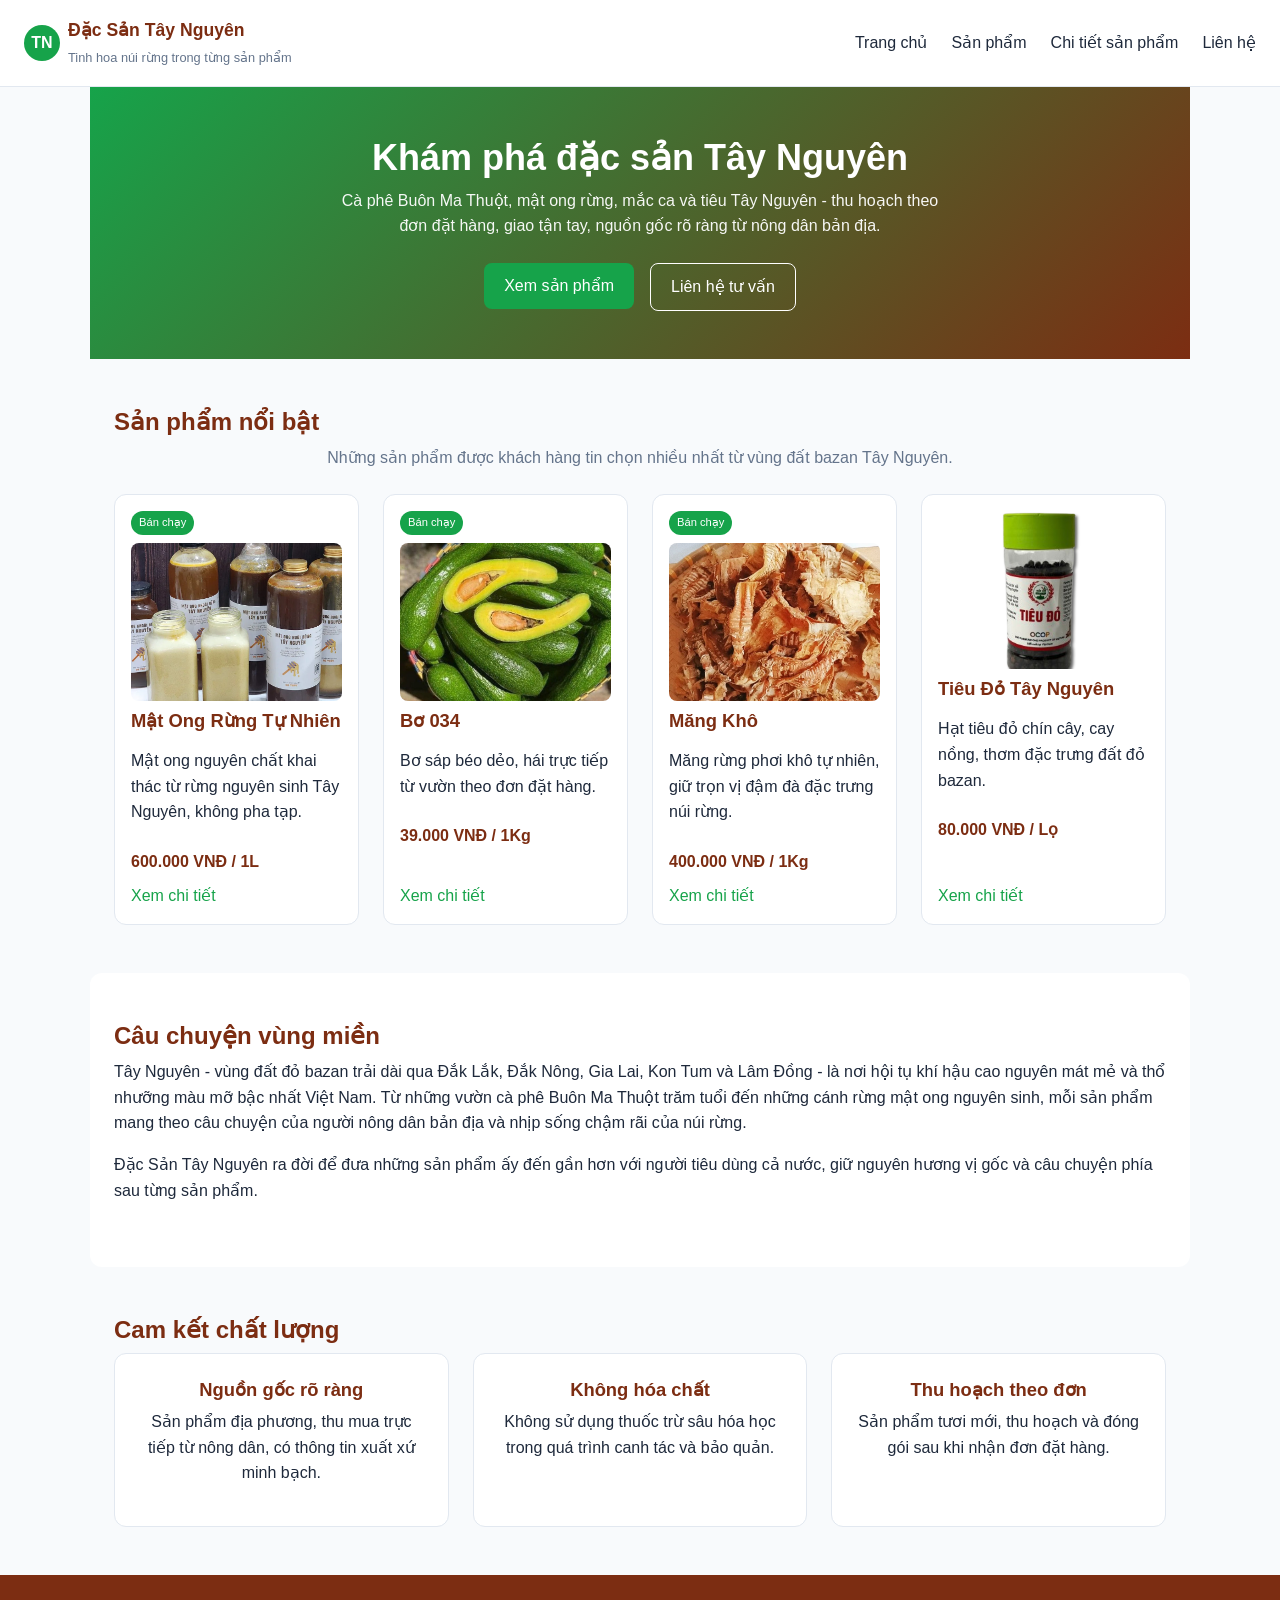
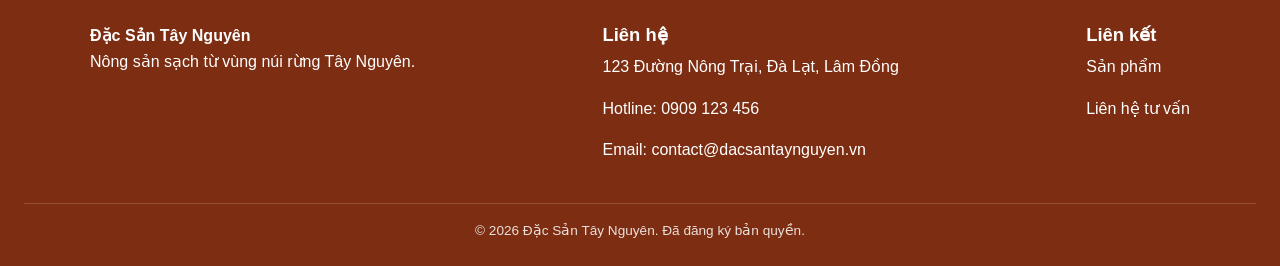
<file: index.html>
<!DOCTYPE html>
<html lang="vi">

<head>
    <meta charset="UTF-8">
    <meta name="viewport" content="width=device-width, initial-scale=1.0">
    <title>Đặc Sản Tây Nguyên - Nông Sản Sạch Từ Núi Rừng</title>
    <meta name="description"
        content="Đặc Sản Tây Nguyên phân phối cà phê, mật ong rừng, mắc ca, tiêu và các nông sản đặc trưng vùng Tây Nguyên, thu hoạch theo đơn, nguồn gốc rõ ràng.">
    <link rel="stylesheet" href="css/style.css">
</head>

<body>

    <header class="site-header">
        <div class="brand">
            <span class="logo-mark">TN</span>
            <span class="brand-text">
                <span class="name">Đặc Sản Tây Nguyên</span>
                <span class="tagline">Tinh hoa núi rừng trong từng sản phẩm</span>
            </span>
        </div>
        <nav class="main-nav" aria-label="Điều hướng chính">
            <ul>
                <li><a href="index.html">Trang chủ</a></li>
                <li><a href="products.html">Sản phẩm</a></li>
                <li><a href="product-detail.html">Chi tiết sản phẩm</a></li>
                <li><a href="contact.html">Liên hệ</a></li>
            </ul>
        </nav>
    </header>

    <main>
        <section class="hero" aria-label="Giới thiệu">
            <h1>Khám phá đặc sản Tây Nguyên</h1>
            <p>Cà phê Buôn Ma Thuột, mật ong rừng, mắc ca và tiêu Tây Nguyên - thu hoạch theo đơn đặt hàng, giao tận
                tay, nguồn gốc rõ ràng từ nông dân bản địa.</p>
            <div class="btn-group">
                <a href="products.html"><button>Xem sản phẩm</button></a>
                <a href="contact.html"><button class="secondary">Liên hệ tư vấn</button></a>
            </div>
        </section>

        <section aria-labelledby="featured-heading">
            <h2 id="featured-heading">Sản phẩm nổi bật</h2>
            <p class="section-intro">Những sản phẩm được khách hàng tin chọn nhiều nhất từ vùng đất bazan Tây Nguyên.
            </p>

            <div class="product-grid">
                <article class="product-card">
                    <span class="hot-tag">Bán chạy</span>
                    <img src="assets/images/mat-ong-rung.png" alt="Mật ong rừng tự nhiên Tây Nguyên đóng chai 1 lít">
                    <h3>Mật Ong Rừng Tự Nhiên</h3>
                    <p>Mật ong nguyên chất khai thác từ rừng nguyên sinh Tây Nguyên, không pha tạp.</p>
                    <span class="price">600.000 VNĐ / 1L</span>
                    <div class="card-footer">
                        <a href="product-detail.html">Xem chi tiết</a>
                    </div>
                </article>

                <article class="product-card">
                    <span class="hot-tag">Bán chạy</span>
                    <img src="assets/images/bo.png" alt="Bơ 034 tươi thu hoạch từ vườn nông dân Việt Nam">
                    <h3>Bơ 034</h3>
                    <p>Bơ sáp béo dẻo, hái trực tiếp từ vườn theo đơn đặt hàng.</p>
                    <span class="price">39.000 VNĐ / 1Kg</span>
                    <div class="card-footer">
                        <a href="product-detail.html">Xem chi tiết</a>
                    </div>
                </article>

                <article class="product-card">
                    <span class="hot-tag">Bán chạy</span>
                    <img src="assets/images/mang-kho.png" alt="Măng khô Tây Nguyên đóng gói 1kg">
                    <h3>Măng Khô</h3>
                    <p>Măng rừng phơi khô tự nhiên, giữ trọn vị đậm đà đặc trưng núi rừng.</p>
                    <span class="price">400.000 VNĐ / 1Kg</span>
                    <div class="card-footer">
                        <a href="product-detail.html">Xem chi tiết</a>
                    </div>
                </article>

                <article class="product-card">
                    <img src="assets/images/tieu-do.png" alt="Tiêu đỏ Tây Nguyên đóng lọ 500g">
                    <h3>Tiêu Đỏ Tây Nguyên</h3>
                    <p>Hạt tiêu đỏ chín cây, cay nồng, thơm đặc trưng đất đỏ bazan.</p>
                    <span class="price">80.000 VNĐ / Lọ</span>
                    <div class="card-footer">
                        <a href="product-detail.html">Xem chi tiết</a>
                    </div>
                </article>
            </div>
        </section>

        <section class="story" aria-labelledby="story-heading">
            <h2 id="story-heading">Câu chuyện vùng miền</h2>
            <p>Tây Nguyên - vùng đất đỏ bazan trải dài qua Đắk Lắk, Đắk Nông, Gia Lai, Kon Tum và Lâm Đồng - là nơi hội
                tụ khí hậu cao nguyên mát mẻ và thổ nhưỡng màu mỡ bậc nhất Việt Nam. Từ những vườn cà phê Buôn Ma Thuột
                trăm tuổi đến những cánh rừng mật ong nguyên sinh, mỗi sản phẩm mang theo câu chuyện của người nông dân
                bản địa và nhịp sống chậm rãi của núi rừng.</p>
            <p>Đặc Sản Tây Nguyên ra đời để đưa những sản phẩm ấy đến gần hơn với người tiêu dùng cả nước, giữ nguyên
                hương vị gốc và câu chuyện phía sau từng sản phẩm.</p>
        </section>

        <section aria-labelledby="commitment-heading">
            <h2 id="commitment-heading">Cam kết chất lượng</h2>
            <div class="commitments">
                <div class="commitment-card">
                    <h3>Nguồn gốc rõ ràng</h3>
                    <p>Sản phẩm địa phương, thu mua trực tiếp từ nông dân, có thông tin xuất xứ minh bạch.</p>
                </div>
                <div class="commitment-card">
                    <h3>Không hóa chất</h3>
                    <p>Không sử dụng thuốc trừ sâu hóa học trong quá trình canh tác và bảo quản.</p>
                </div>
                <div class="commitment-card">
                    <h3>Thu hoạch theo đơn</h3>
                    <p>Sản phẩm tươi mới, thu hoạch và đóng gói sau khi nhận đơn đặt hàng.</p>
                </div>
            </div>
        </section>
    </main>

    <footer class="site-footer">
        <div class="footer-grid">
            <div>
                <span class="name" style="color:#fff; font-weight:700;">Đặc Sản Tây Nguyên</span>
                <p>Nông sản sạch từ vùng núi rừng Tây Nguyên.</p>
            </div>
            <div>
                <h3 style="color:#fff;">Liên hệ</h3>
                <p>123 Đường Nông Trại, Đà Lạt, Lâm Đồng</p>
                <p>Hotline: 0909 123 456</p>
                <p>Email: contact@dacsantaynguyen.vn</p>
            </div>
            <div>
                <h3 style="color:#fff;">Liên kết</h3>
                <p><a href="products.html">Sản phẩm</a></p>
                <p><a href="contact.html">Liên hệ tư vấn</a></p>
            </div>
        </div>
        <div class="footer-bottom">© 2026 Đặc Sản Tây Nguyên. Đã đăng ký bản quyền.</div>
    </footer>

</body>

</html>
</file>
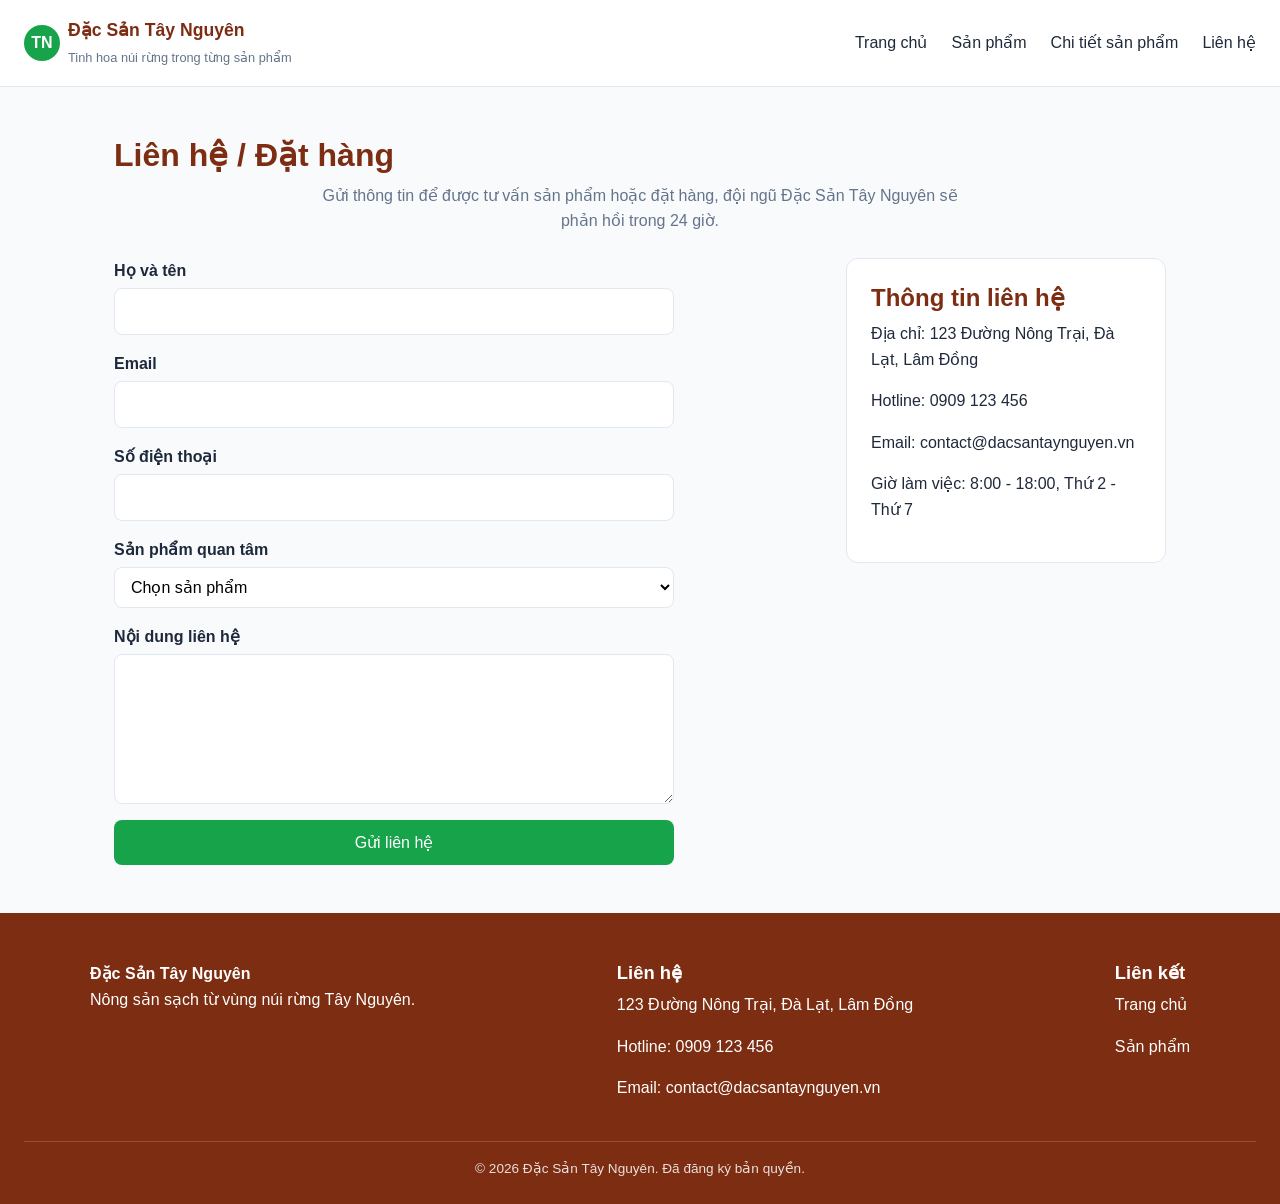
<file: contact.html>
<!DOCTYPE html>
<html lang="vi">

<head>
    <meta charset="UTF-8">
    <meta name="viewport" content="width=device-width, initial-scale=1.0">
    <title>Liên Hệ - Đặc Sản Tây Nguyên</title>
    <meta name="description"
        content="Liên hệ Đặc Sản Tây Nguyên để đặt hàng hoặc tư vấn sản phẩm: cà phê, mật ong rừng, mắc ca, tiêu Tây Nguyên.">
    <link rel="stylesheet" href="css/style.css">
</head>

<body>

    <header class="site-header">
        <div class="brand">
            <span class="logo-mark">TN</span>
            <span class="brand-text">
                <span class="name">Đặc Sản Tây Nguyên</span>
                <span class="tagline">Tinh hoa núi rừng trong từng sản phẩm</span>
            </span>
        </div>
        <nav class="main-nav" aria-label="Điều hướng chính">
            <ul>
                <li><a href="index.html">Trang chủ</a></li>
                <li><a href="products.html">Sản phẩm</a></li>
                <li><a href="product-detail.html">Chi tiết sản phẩm</a></li>
                <li><a href="contact.html">Liên hệ</a></li>
            </ul>
        </nav>
    </header>

    <main>
        <section>
            <h1>Liên hệ / Đặt hàng</h1>
            <p class="section-intro">Gửi thông tin để được tư vấn sản phẩm hoặc đặt hàng, đội ngũ Đặc Sản Tây Nguyên sẽ
                phản hồi trong 24 giờ.</p>

            <div class="contact-layout">
                <form class="contact-form" action="#" method="post">
                    <div class="form-group">
                        <label for="fullname">Họ và tên</label>
                        <input type="text" id="fullname" name="fullname" required autocomplete="name">
                    </div>

                    <div class="form-group">
                        <label for="email">Email</label>
                        <input type="email" id="email" name="email" required autocomplete="email">
                    </div>

                    <div class="form-group">
                        <label for="phone">Số điện thoại</label>
                        <input type="tel" id="phone" name="phone" required autocomplete="tel" pattern="[0-9]{9,11}">
                    </div>

                    <div class="form-group">
                        <label for="product">Sản phẩm quan tâm</label>
                        <select id="product" name="product" required>
                            <option value="" selected disabled>Chọn sản phẩm</option>
                            <option value="mat-ong-rung">Mật Ong Rừng Tự Nhiên</option>
                            <option value="bo-034">Bơ 034</option>
                            <option value="mac-ca">Hạt Mắc Ca Nứt Vỏ</option>
                            <option value="tieu-do">Tiêu Đỏ Tây Nguyên</option>
                            <option value="khac">Sản phẩm khác</option>
                        </select>
                    </div>

                    <div class="form-group">
                        <label for="message">Nội dung liên hệ</label>
                        <textarea id="message" name="message" rows="5" required></textarea>
                    </div>

                    <button type="submit">Gửi liên hệ</button>
                </form>

                <aside class="contact-info" aria-label="Thông tin liên hệ bổ sung">
                    <h2>Thông tin liên hệ</h2>
                    <p>Địa chỉ: 123 Đường Nông Trại, Đà Lạt, Lâm Đồng</p>
                    <p>Hotline: 0909 123 456</p>
                    <p>Email: contact@dacsantaynguyen.vn</p>
                    <p>Giờ làm việc: 8:00 - 18:00, Thứ 2 - Thứ 7</p>
                </aside>
            </div>
        </section>
    </main>

    <footer class="site-footer">
        <div class="footer-grid">
            <div>
                <span class="name" style="color:#fff; font-weight:700;">Đặc Sản Tây Nguyên</span>
                <p>Nông sản sạch từ vùng núi rừng Tây Nguyên.</p>
            </div>
            <div>
                <h3 style="color:#fff;">Liên hệ</h3>
                <p>123 Đường Nông Trại, Đà Lạt, Lâm Đồng</p>
                <p>Hotline: 0909 123 456</p>
                <p>Email: contact@dacsantaynguyen.vn</p>
            </div>
            <div>
                <h3 style="color:#fff;">Liên kết</h3>
                <p><a href="index.html">Trang chủ</a></p>
                <p><a href="products.html">Sản phẩm</a></p>
            </div>
        </div>
        <div class="footer-bottom">© 2026 Đặc Sản Tây Nguyên. Đã đăng ký bản quyền.</div>
    </footer>

</body>

</html>
</file>
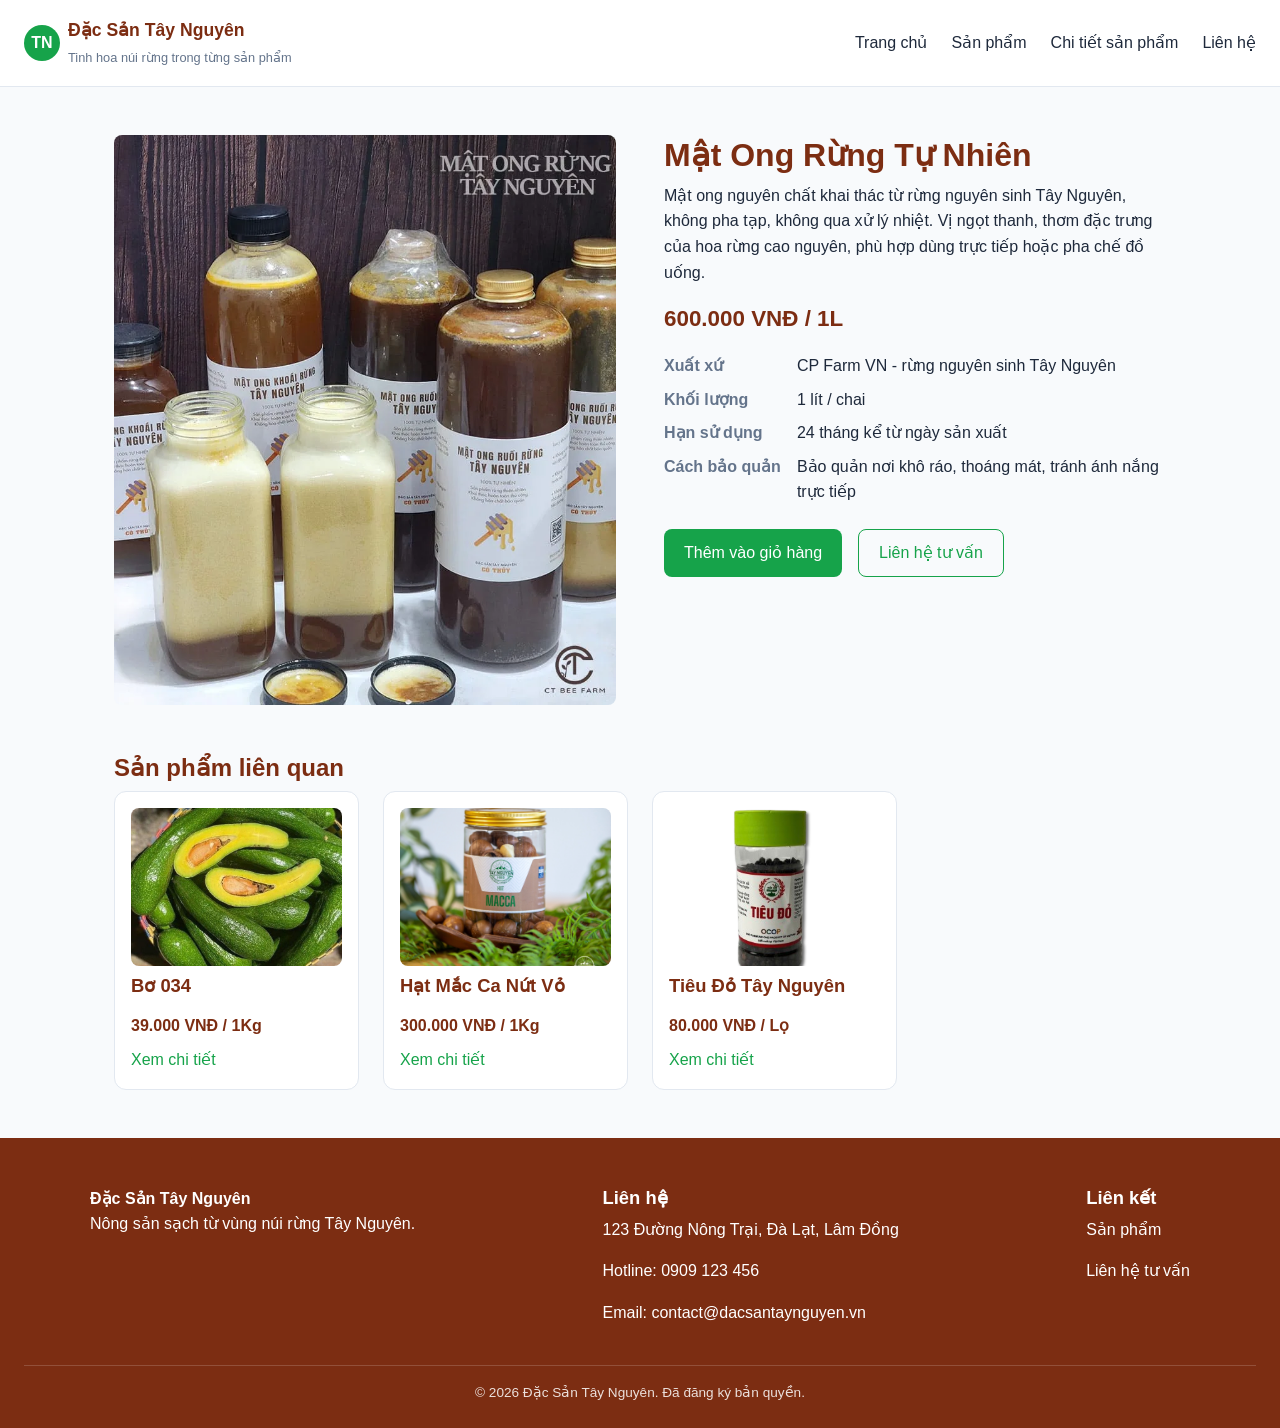
<file: product-detail.html>
<!DOCTYPE html>
<html lang="vi">

<head>
    <meta charset="UTF-8">
    <meta name="viewport" content="width=device-width, initial-scale=1.0">
    <title>Mật Ong Rừng Tự Nhiên - Đặc Sản Tây Nguyên</title>
    <meta name="description"
        content="Mật ong rừng tự nhiên Tây Nguyên nguyên chất, khai thác từ rừng nguyên sinh, đóng chai 1 lít, hạn dùng 24 tháng.">
    <link rel="stylesheet" href="css/style.css">
</head>

<body>

    <header class="site-header">
        <div class="brand">
            <span class="logo-mark">TN</span>
            <span class="brand-text">
                <span class="name">Đặc Sản Tây Nguyên</span>
                <span class="tagline">Tinh hoa núi rừng trong từng sản phẩm</span>
            </span>
        </div>
        <nav class="main-nav" aria-label="Điều hướng chính">
            <ul>
                <li><a href="index.html">Trang chủ</a></li>
                <li><a href="products.html">Sản phẩm</a></li>
                <li><a href="product-detail.html">Chi tiết sản phẩm</a></li>
                <li><a href="contact.html">Liên hệ</a></li>
            </ul>
        </nav>
    </header>

    <main>
        <section>
            <div class="detail-layout">
                <div class="detail-image">
                    <img src="assets/images/mat-ong-rung.png" alt="Chai mật ong rừng tự nhiên Tây Nguyên 1 lít">
                </div>

                <div class="detail-info">
                    <h1>Mật Ong Rừng Tự Nhiên</h1>
                    <p>Mật ong nguyên chất khai thác từ rừng nguyên sinh Tây Nguyên, không pha tạp, không qua xử lý
                        nhiệt. Vị ngọt thanh, thơm đặc trưng của hoa rừng cao nguyên, phù hợp dùng trực tiếp hoặc pha
                        chế đồ uống.</p>
                    <span class="price">600.000 VNĐ / 1L</span>

                    <dl>
                        <dt>Xuất xứ</dt>
                        <dd>CP Farm VN - rừng nguyên sinh Tây Nguyên</dd>
                        <dt>Khối lượng</dt>
                        <dd>1 lít / chai</dd>
                        <dt>Hạn sử dụng</dt>
                        <dd>24 tháng kể từ ngày sản xuất</dd>
                        <dt>Cách bảo quản</dt>
                        <dd>Bảo quản nơi khô ráo, thoáng mát, tránh ánh nắng trực tiếp</dd>
                    </dl>

                    <div class="action-group">
                        <button type="button">Thêm vào giỏ hàng</button>
                        <a href="contact.html"><button type="button" class="secondary">Liên hệ tư vấn</button></a>
                    </div>
                </div>
            </div>

            <div class="related-products">
                <h2>Sản phẩm liên quan</h2>
                <div class="product-grid">
                    <article class="product-card">
                        <img src="assets/images/bo.png" alt="Bơ 034 tươi hái từ vườn nông dân Việt Nam">
                        <h3>Bơ 034</h3>
                        <span class="price">39.000 VNĐ / 1Kg</span>
                        <div class="card-footer">
                            <a href="product-detail.html">Xem chi tiết</a>
                        </div>
                    </article>
                    <article class="product-card">
                        <img src="assets/images/mac-ca.png" alt="Hạt mắc ca nứt vỏ Tây Nguyên">
                        <h3>Hạt Mắc Ca Nứt Vỏ</h3>
                        <span class="price">300.000 VNĐ / 1Kg</span>
                        <div class="card-footer">
                            <a href="product-detail.html">Xem chi tiết</a>
                        </div>
                    </article>
                    <article class="product-card">
                        <img src="assets/images/tieu-do.png" alt="Tiêu đỏ Tây Nguyên đóng lọ 500g">
                        <h3>Tiêu Đỏ Tây Nguyên</h3>
                        <span class="price">80.000 VNĐ / Lọ</span>
                        <div class="card-footer">
                            <a href="product-detail.html">Xem chi tiết</a>
                        </div>
                    </article>
                </div>
            </div>
        </section>
    </main>

    <footer class="site-footer">
        <div class="footer-grid">
            <div>
                <span class="name" style="color:#fff; font-weight:700;">Đặc Sản Tây Nguyên</span>
                <p>Nông sản sạch từ vùng núi rừng Tây Nguyên.</p>
            </div>
            <div>
                <h3 style="color:#fff;">Liên hệ</h3>
                <p>123 Đường Nông Trại, Đà Lạt, Lâm Đồng</p>
                <p>Hotline: 0909 123 456</p>
                <p>Email: contact@dacsantaynguyen.vn</p>
            </div>
            <div>
                <h3 style="color:#fff;">Liên kết</h3>
                <p><a href="products.html">Sản phẩm</a></p>
                <p><a href="contact.html">Liên hệ tư vấn</a></p>
            </div>
        </div>
        <div class="footer-bottom">© 2026 Đặc Sản Tây Nguyên. Đã đăng ký bản quyền.</div>
    </footer>

</body>

</html>
</file>
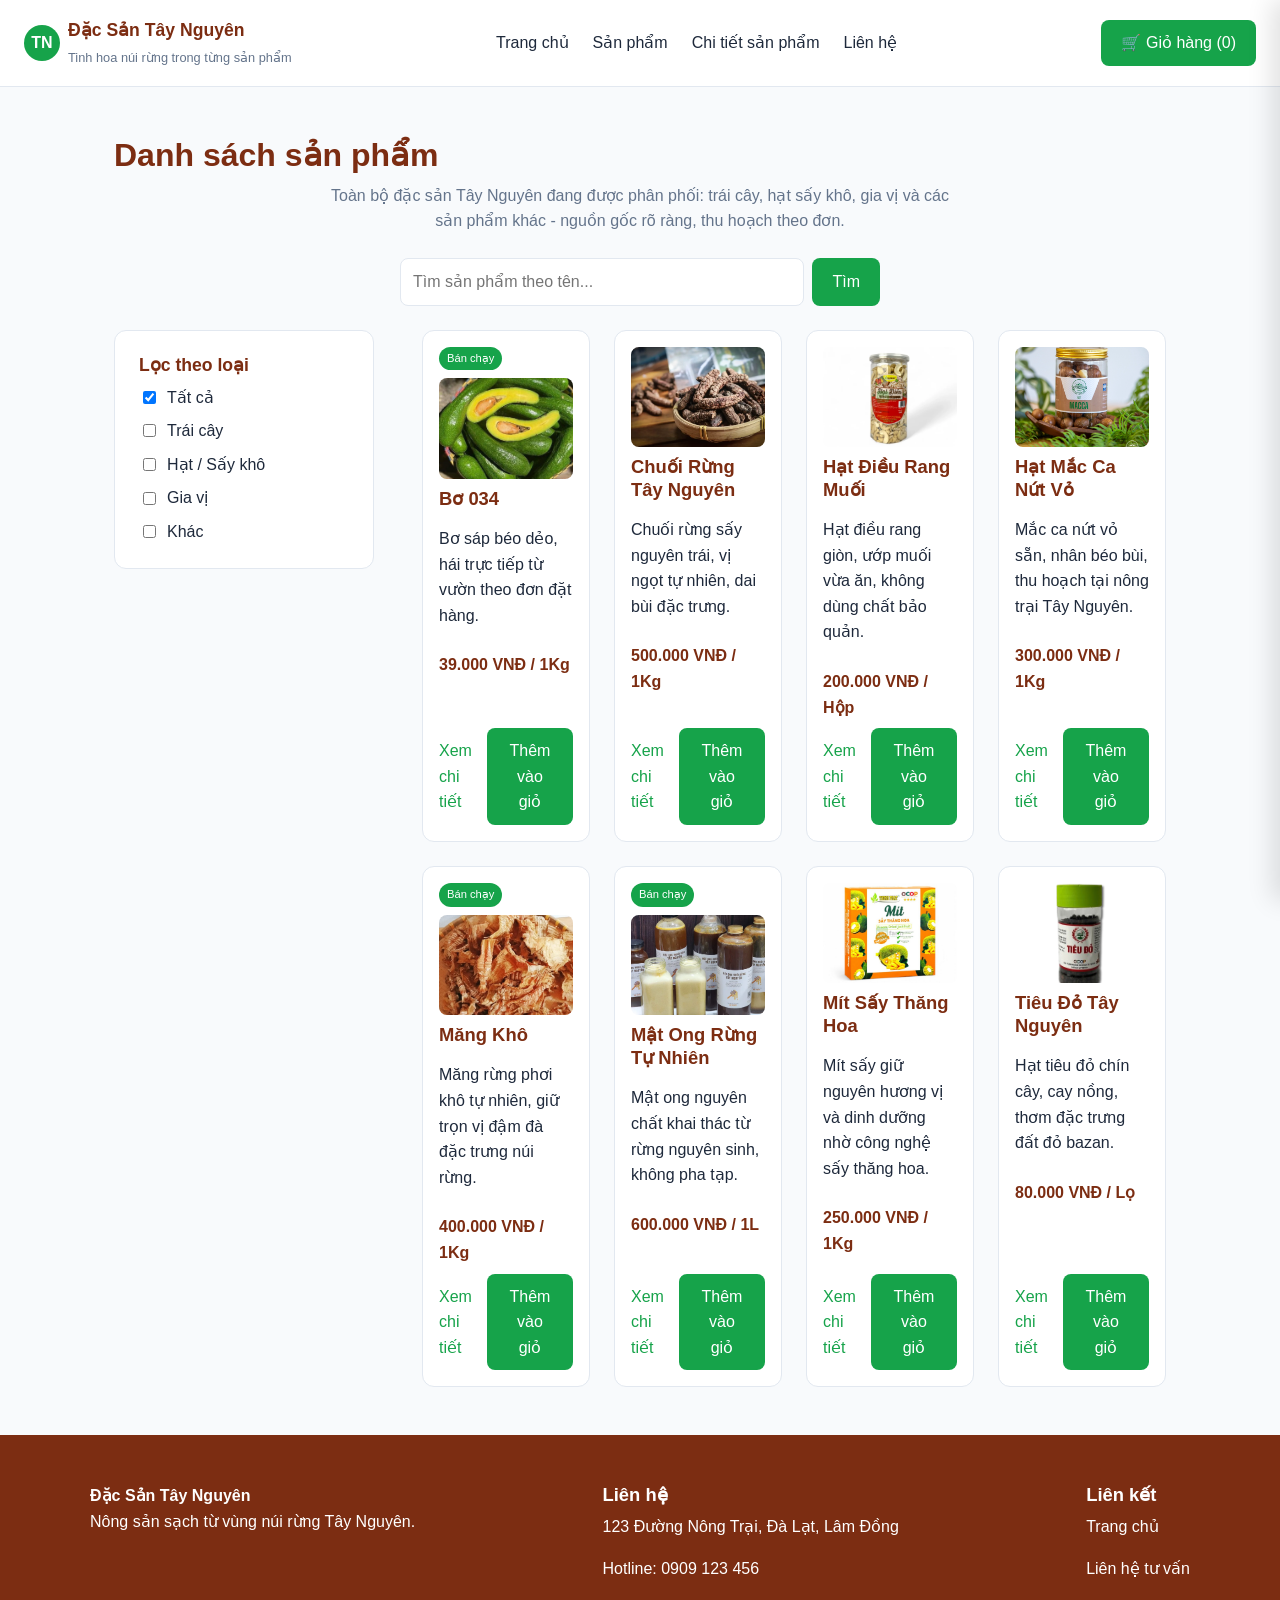
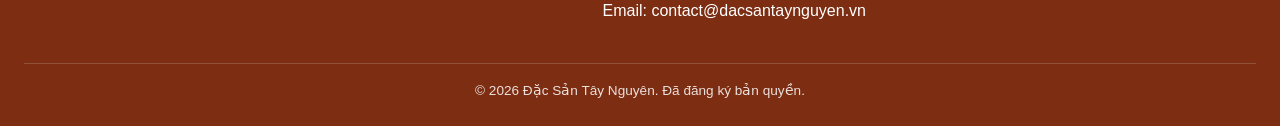
<file: products.html>
<!DOCTYPE html>
<html lang="vi">

<head>
    <meta charset="UTF-8">
    <meta name="viewport" content="width=device-width, initial-scale=1.0">
    <title>Sản Phẩm - Đặc Sản Tây Nguyên</title>
    <meta name="description"
        content="Danh sách đặc sản Tây Nguyên: cà phê, mật ong rừng, mắc ca, tiêu, măng khô, trái cây sấy - giá tốt, giao tận nơi.">
    <link rel="stylesheet" href="css/style.css">
</head>

<body>

    <header class="site-header">
        <div class="brand">
            <span class="logo-mark">TN</span>
            <span class="brand-text">
                <span class="name">Đặc Sản Tây Nguyên</span>
                <span class="tagline">Tinh hoa núi rừng trong từng sản phẩm</span>
            </span>
        </div>
        <nav class="main-nav" aria-label="Điều hướng chính">
            <ul>
                <li><a href="index.html">Trang chủ</a></li>
                <li><a href="products.html">Sản phẩm</a></li>
                <li><a href="product-detail.html">Chi tiết sản phẩm</a></li>
                <li><a href="contact.html">Liên hệ</a></li>
            </ul>
        </nav>
        <button id="cartToggle" class="cart-toggle" type="button" aria-controls="cartPanel">
            🛒 Giỏ hàng (<span id="cartCount">0</span>)
        </button>
    </header>

    <main>
        <section>
            <h1>Danh sách sản phẩm</h1>
            <p class="section-intro">Toàn bộ đặc sản Tây Nguyên đang được phân phối: trái cây, hạt sấy khô, gia vị và
                các sản phẩm khác - nguồn gốc rõ ràng, thu hoạch theo đơn.</p>

            <form class="search-bar" id="searchForm" role="search">
                <input type="text" id="searchInput" placeholder="Tìm sản phẩm theo tên..." aria-label="Tìm sản phẩm">
                <button type="submit">Tìm</button>
            </form>

            <div class="products-layout">
                <aside class="filters" aria-label="Bộ lọc sản phẩm">
                    <h2>Lọc theo loại</h2>
                    <ul>
                        <li><label><input type="checkbox" class="filter-cb" data-category="all" checked> Tất cả</label>
                        </li>
                        <li><label><input type="checkbox" class="filter-cb" data-category="Trái cây"> Trái cây</label>
                        </li>
                        <li><label><input type="checkbox" class="filter-cb" data-category="Hạt / Sấy khô"> Hạt / Sấy
                                khô</label></li>
                        <li><label><input type="checkbox" class="filter-cb" data-category="Gia vị"> Gia vị</label></li>
                        <li><label><input type="checkbox" class="filter-cb" data-category="Khác"> Khác</label></li>
                    </ul>
                </aside>

                <div class="product-grid" id="productGrid">
                    <!-- JS renders product cards here (product.js) -->
                </div>
            </div>
        </section>
    </main>

    <aside id="cartPanel" class="cart-panel" aria-label="Giỏ hàng">
        <div class="cart-panel-head">
            <h2>Giỏ hàng của bạn</h2>
            <button type="button" id="cartClose" class="cart-close" aria-label="Đóng giỏ hàng">&times;</button>
        </div>

        <ul id="cartItems" class="cart-items">
            <!-- JS renders cart items here (product.js) -->
        </ul>

        <div class="cart-total">
            Tổng cộng: <span id="cartTotal">0 VNĐ</span>
        </div>

        <form id="orderForm" class="order-form" novalidate>
            <h3>Thông tin đặt hàng</h3>

            <div class="form-group">
                <label for="custName">Họ tên</label>
                <input type="text" id="custName" name="custName" placeholder="Nguyễn Văn A">
                <span class="form-error" id="custNameError"></span>
            </div>

            <div class="form-group">
                <label for="custPhone">Số điện thoại</label>
                <input type="tel" id="custPhone" name="custPhone" placeholder="0912345678">
                <span class="form-error" id="custPhoneError"></span>
            </div>

            <div class="form-group">
                <label for="custAddress">Địa chỉ</label>
                <input type="text" id="custAddress" name="custAddress" placeholder="Số nhà, đường, phường/xã...">
                <span class="form-error" id="custAddressError"></span>
            </div>

            <button type="submit">Đặt hàng</button>
        </form>
    </aside>

    <footer class="site-footer">
        <div class="footer-grid">
            <div>
                <span class="name" style="color:#fff; font-weight:700;">Đặc Sản Tây Nguyên</span>
                <p>Nông sản sạch từ vùng núi rừng Tây Nguyên.</p>
            </div>
            <div>
                <h3 style="color:#fff;">Liên hệ</h3>
                <p>123 Đường Nông Trại, Đà Lạt, Lâm Đồng</p>
                <p>Hotline: 0909 123 456</p>
                <p>Email: contact@dacsantaynguyen.vn</p>
            </div>
            <div>
                <h3 style="color:#fff;">Liên kết</h3>
                <p><a href="index.html">Trang chủ</a></p>
                <p><a href="contact.html">Liên hệ tư vấn</a></p>
            </div>
        </div>
        <div class="footer-bottom">© 2026 Đặc Sản Tây Nguyên. Đã đăng ký bản quyền.</div>
    </footer>

    <script src="js/product.js"></script>
</body>

</html>
</file>
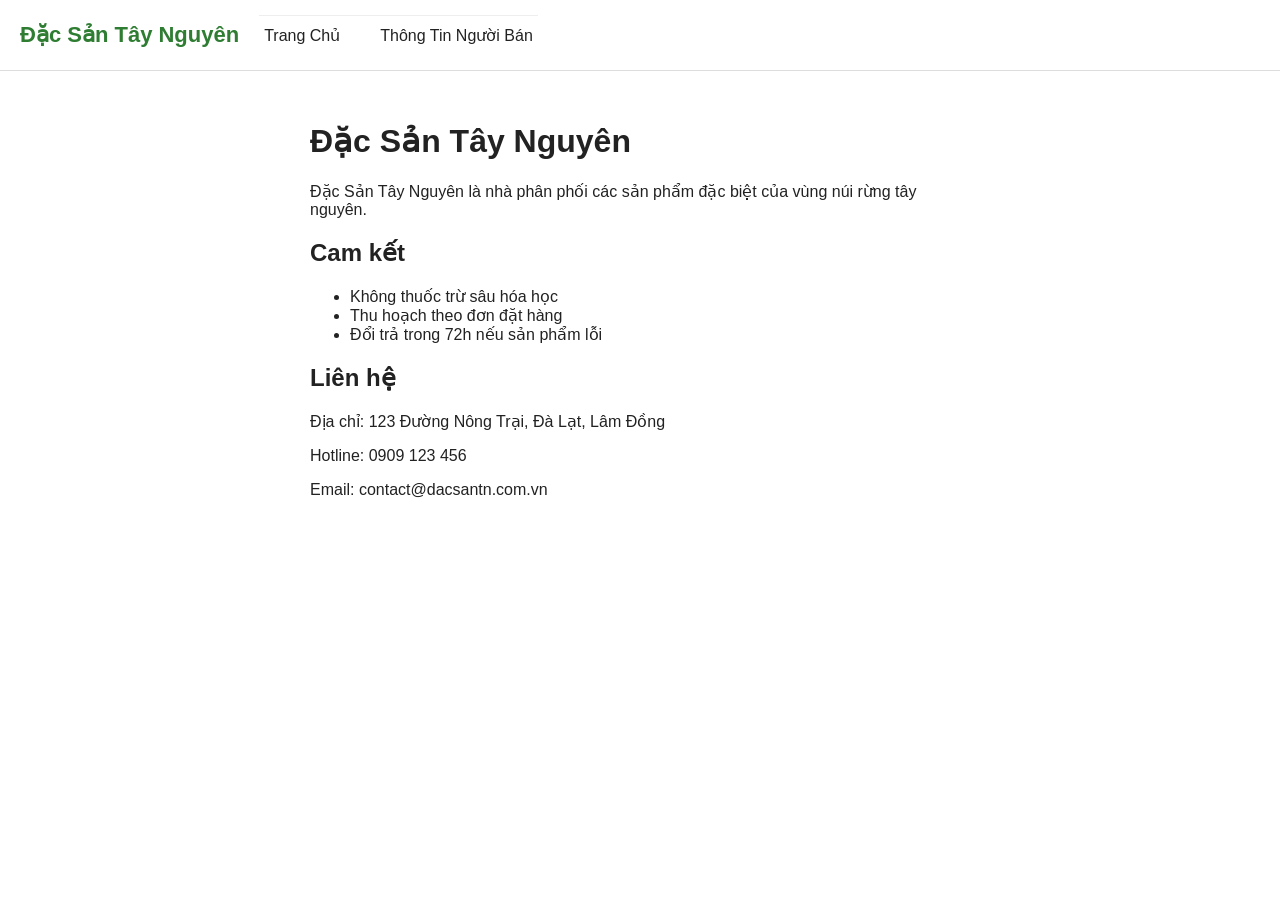
<file: src/info-seller.html>
<!DOCTYPE html>
<html lang="vi">

<head>
    <meta charset="UTF-8">
    <title>Thông Tin Người Bán - Đặc Sản Tây Nguyên</title>
    <link rel="stylesheet" href="css/style.css">
</head>

<body>

    <header>
        <div class="logo">Đặc Sản Tây Nguyên</div>
        <nav>
            <ul>
                <li><a href="index.html">Trang Chủ</a></li>
                <li><a href="info-seller.html">Thông Tin Người Bán</a></li>
            </ul>
        </nav>
    </header>

    <main style="padding: 30px 20px; max-width: 700px; margin: 0 auto;">
        <h1>Đặc Sản Tây Nguyên</h1>
        <p>Đặc Sản Tây Nguyên là nhà phân phối các sản phẩm đặc biệt của vùng núi rừng tây nguyên.</p>

        <h2>Cam kết</h2>
        <ul>
            <li>Không thuốc trừ sâu hóa học</li>
            <li>Thu hoạch theo đơn đặt hàng</li>
            <li>Đổi trả trong 72h nếu sản phẩm lỗi</li>
        </ul>

        <h2>Liên hệ</h2>
        <p>Địa chỉ: 123 Đường Nông Trại, Đà Lạt, Lâm Đồng</p>
        <p>Hotline: 0909 123 456</p>
        <p>Email: contact@dacsantn.com.vn</p>
    </main>


</body>

</html>
</file>
<file: css/style.css>
:root {
    --color-primary: #7c2d12;
    --color-secondary: #16a34a;
    --color-background: #f8fafc;
    --color-surface: #ffffff;
    --color-text: #1e293b;
    --color-muted: #64748b;
    --color-border: #e2e8f0;
    --radius-md: 8px;
    --radius-lg: 12px;
    --space-sm: 8px;
    --space-md: 16px;
    --space-lg: 24px;
    --space-xl: 48px;
}

*,
*::before,
*::after {
    box-sizing: border-box;
}

body {
    margin: 0;
    font-family: "Segoe UI", Arial, sans-serif;
    background: var(--color-background);
    color: var(--color-text);
    line-height: 1.6;
}

h1,
h2,
h3 {
    color: var(--color-primary);
    line-height: 1.25;
    margin: 0 0 var(--space-sm);
}

h1 {
    font-size: 2rem;
}

h2 {
    font-size: 1.5rem;
}

h3 {
    font-size: 1.15rem;
}

p {
    margin: 0 0 var(--space-md);
}

img {
    max-width: 100%;
    display: block;
    border-radius: var(--radius-md);
}

a {
    color: var(--color-secondary);
    text-decoration: none;
    transition: color 0.2s ease;
}

a:hover,
a:focus-visible {
    color: var(--color-primary);
}

button {
    font: inherit;
    cursor: pointer;
    border: none;
    border-radius: var(--radius-md);
    padding: 10px 20px;
    background: var(--color-secondary);
    color: #fff;
    transition: transform 0.15s ease, background-color 0.15s ease;
}

button:hover,
button:focus-visible {
    background: var(--color-primary);
    transform: translateY(-2px);
}

button.secondary {
    background: transparent;
    color: var(--color-secondary);
    border: 1px solid var(--color-secondary);
}

button.secondary:hover,
button.secondary:focus-visible {
    background: var(--color-secondary);
    color: #fff;
}

:focus-visible {
    outline: 3px solid var(--color-secondary);
    outline-offset: 2px;
}

/* header + nav (flex) */
.site-header {
    position: sticky;
}

header.site-header {
    display: flex;
    align-items: center;
    justify-content: space-between;
    flex-wrap: wrap;
    gap: var(--space-md);
    padding: var(--space-md) var(--space-lg);
    background: var(--color-surface);
    border-bottom: 1px solid var(--color-border);
}

.brand {
    display: flex;
    align-items: center;
    gap: var(--space-sm);
}

.brand .logo-mark {
    width: 36px;
    height: 36px;
    border-radius: 50%;
    background: var(--color-secondary);
    color: #fff;
    display: flex;
    align-items: center;
    justify-content: center;
    font-weight: bold;
}

.brand-text .name {
    font-weight: 700;
    color: var(--color-primary);
    font-size: 1.1rem;
    display: block;
}

.brand-text .tagline {
    font-size: 0.8rem;
    color: var(--color-muted);
}

nav.main-nav ul {
    list-style: none;
    display: flex;
    flex-wrap: wrap;
    gap: var(--space-lg);
    margin: 0;
    padding: 0;
}

nav.main-nav a {
    color: var(--color-text);
    font-weight: 500;
    padding: var(--space-sm) 0;
}

/* hero */
.hero {
    padding: var(--space-xl) var(--space-lg);
    background: linear-gradient(135deg, var(--color-secondary) 0%, var(--color-primary) 100%);
    color: #fff;
    text-align: center;
}

.hero h1,
.hero p {
    color: #fff;
}

.hero h1 {
    font-size: 2.25rem;
    animation: fade-in-up 0.6s ease both;
}

.hero p {
    max-width: 600px;
    margin: 0 auto var(--space-lg);
    opacity: 0.95;
}

.hero .btn-group {
    display: flex;
    justify-content: center;
    gap: var(--space-md);
    flex-wrap: wrap;
}

.hero .btn-group button.secondary,
.hero .btn-group a.secondary {
    color: #fff;
    border-color: #fff;
}

@keyframes fade-in-up {
    from {
        opacity: 0;
        transform: translateY(16px);
    }

    to {
        opacity: 1;
        transform: translateY(0);
    }
}

/* generic section */
section {
    padding: var(--space-xl) var(--space-lg);
    max-width: 1100px;
    margin: 0 auto;
}

section .section-intro {
    max-width: 640px;
    margin: 0 auto var(--space-lg);
    text-align: center;
    color: var(--color-muted);
}

/* product grid (mobile-first grid) */
.product-grid {
    display: grid;
    grid-template-columns: 1fr;
    gap: var(--space-lg);
}

@media (min-width: 600px) {
    .product-grid {
        grid-template-columns: repeat(2, 1fr);
    }
}

@media (min-width: 900px) {
    .product-grid {
        grid-template-columns: repeat(3, 1fr);
    }
}

@media (min-width: 1200px) {
    .product-grid {
        grid-template-columns: repeat(4, 1fr);
    }
}

.product-card {
    background: var(--color-surface);
    border: 1px solid var(--color-border);
    border-radius: var(--radius-lg);
    padding: var(--space-md);
    display: flex;
    flex-direction: column;
    gap: var(--space-sm);
    transition: transform 0.2s ease, box-shadow 0.2s ease;
}

.product-card:hover,
.product-card:focus-within {
    transform: translateY(-4px);
    box-shadow: 0 12px 24px rgba(0, 0, 0, 0.08);
}

.product-card img {
    aspect-ratio: 4 / 3;
    object-fit: cover;
    width: 100%;
}

.product-card .price {
    color: var(--color-primary);
    font-weight: 700;
}

.product-card .card-footer {
    margin-top: auto;
    display: flex;
    justify-content: space-between;
    align-items: center;
    gap: var(--space-sm);
}

/* products page layout (mobile-first grid w/ sidebar) */
.products-layout {
    display: grid;
    grid-template-columns: 1fr;
    gap: var(--space-lg);
}

@media (min-width: 900px) {
    .products-layout {
        grid-template-columns: 260px 1fr;
        gap: var(--space-xl);
    }
}

aside.filters {
    background: var(--color-surface);
    border: 1px solid var(--color-border);
    border-radius: var(--radius-lg);
    padding: var(--space-lg);
    align-self: start;
}

aside.filters h2 {
    font-size: 1.1rem;
}

aside.filters ul {
    list-style: none;
    margin: 0;
    padding: 0;
    display: flex;
    flex-direction: column;
    gap: var(--space-sm);
}

aside.filters label {
    display: flex;
    align-items: center;
    gap: var(--space-sm);
}

/* product detail layout */
.detail-layout {
    display: grid;
    grid-template-columns: 1fr;
    gap: var(--space-xl);
}

@media (min-width: 900px) {
    .detail-layout {
        grid-template-columns: 1fr 1fr;
    }
}

.detail-info dl {
    display: grid;
    grid-template-columns: auto 1fr;
    gap: var(--space-sm) var(--space-md);
    margin: var(--space-md) 0;
}

.detail-info dt {
    font-weight: 700;
    color: var(--color-muted);
}

.detail-info dd {
    margin: 0;
}

.detail-info .price {
    font-size: 1.4rem;
    color: var(--color-primary);
    font-weight: 700;
}

.action-group {
    display: flex;
    flex-wrap: wrap;
    gap: var(--space-md);
    margin-top: var(--space-lg);
}

.related-products {
    margin-top: var(--space-xl);
}

/* story + commitment sections */
.story {
    background: var(--color-surface);
    border-radius: var(--radius-lg);
}

.commitments {
    display: grid;
    grid-template-columns: 1fr;
    gap: var(--space-lg);
}

@media (min-width: 700px) {
    .commitments {
        grid-template-columns: repeat(3, 1fr);
    }
}

.commitment-card {
    background: var(--color-surface);
    border: 1px solid var(--color-border);
    border-radius: var(--radius-lg);
    padding: var(--space-lg);
    text-align: center;
}

/* contact form (flex) */
form.contact-form {
    display: flex;
    flex-direction: column;
    gap: var(--space-md);
    max-width: 560px;
}

.form-group {
    display: flex;
    flex-direction: column;
    gap: 4px;
}

.form-group label {
    font-weight: 600;
}

.form-group input,
.form-group select,
.form-group textarea {
    padding: 10px 12px;
    border: 1px solid var(--color-border);
    border-radius: var(--radius-md);
    font: inherit;
    background: var(--color-surface);
    transition: border-color 0.15s ease, box-shadow 0.15s ease;
}

.form-group input:focus-visible,
.form-group select:focus-visible,
.form-group textarea:focus-visible {
    border-color: var(--color-secondary);
    box-shadow: 0 0 0 3px rgba(22, 163, 74, 0.15);
}

.contact-layout {
    display: grid;
    grid-template-columns: 1fr;
    gap: var(--space-xl);
}

@media (min-width: 900px) {
    .contact-layout {
        grid-template-columns: 1fr 320px;
    }
}

.contact-info {
    background: var(--color-surface);
    border: 1px solid var(--color-border);
    border-radius: var(--radius-lg);
    padding: var(--space-lg);
    align-self: start;
}

/* footer */
footer.site-footer {
    background: var(--color-primary);
    color: #fff;
    padding: var(--space-xl) var(--space-lg) var(--space-lg);
}

footer.site-footer a {
    color: #fff;
}

.footer-grid {
    display: flex;
    flex-wrap: wrap;
    gap: var(--space-xl);
    justify-content: space-between;
    max-width: 1100px;
    margin: 0 auto;
}

.footer-bottom {
    text-align: center;
    margin-top: var(--space-lg);
    padding-top: var(--space-md);
    border-top: 1px solid rgba(255, 255, 255, 0.2);
    font-size: 0.85rem;
    opacity: 0.85;
}

.hot-tag {
    display: inline-block;
    background: var(--color-secondary);
    color: #fff;
    font-size: 0.7rem;
    padding: 3px 8px;
    border-radius: 999px;
    align-self: flex-start;
}

/* cart toggle btn (header) */
.cart-toggle {
    white-space: nowrap;
}

/* search bar (products page) */
.search-bar {
    display: flex;
    gap: var(--space-sm);
    max-width: 480px;
    margin: 0 auto var(--space-lg);
}

.search-bar input {
    flex: 1;
    padding: 10px 12px;
    border: 1px solid var(--color-border);
    border-radius: var(--radius-md);
    font: inherit;
}

.search-bar input:focus-visible {
    border-color: var(--color-secondary);
    box-shadow: 0 0 0 3px rgba(22, 163, 74, 0.15);
}

/* cart panel (slide-in from right) */
.cart-panel {
    position: fixed;
    top: 0;
    right: 0;
    height: 100vh;
    width: min(360px, 100vw);
    background: var(--color-surface);
    border-left: 1px solid var(--color-border);
    box-shadow: -8px 0 24px rgba(0, 0, 0, 0.12);
    padding: var(--space-lg);
    overflow-y: auto;
    transform: translateX(100%);
    transition: transform 0.25s ease;
    z-index: 100;
}

.cart-panel.open {
    transform: translateX(0);
}

.cart-panel-head {
    display: flex;
    align-items: center;
    justify-content: space-between;
}

.cart-close {
    background: transparent;
    color: var(--color-text);
    font-size: 1.5rem;
    line-height: 1;
    padding: 0 var(--space-sm);
}

.cart-close:hover,
.cart-close:focus-visible {
    background: transparent;
    color: var(--color-primary);
}

.cart-items {
    list-style: none;
    margin: var(--space-md) 0;
    padding: 0;
    display: flex;
    flex-direction: column;
    gap: var(--space-sm);
}

.cart-item {
    display: grid;
    grid-template-columns: 48px 1fr auto auto;
    align-items: center;
    gap: var(--space-sm);
    border-bottom: 1px solid var(--color-border);
    padding-bottom: var(--space-sm);
}

.cart-item img {
    width: 48px;
    height: 48px;
    object-fit: cover;
    border-radius: var(--radius-md);
}

.cart-item-info {
    display: flex;
    flex-direction: column;
    font-size: 0.9rem;
}

.cart-item-price {
    color: var(--color-primary);
    font-weight: 700;
}

.cart-item-qty {
    display: flex;
    align-items: center;
    gap: 6px;
}

.cart-item-qty .qty-btn {
    padding: 2px 8px;
}

.cart-remove-btn {
    background: transparent;
    color: var(--color-muted);
    padding: 0 4px;
    font-size: 1.1rem;
}

.cart-remove-btn:hover,
.cart-remove-btn:focus-visible {
    background: transparent;
    color: var(--color-primary);
}

.cart-total {
    font-weight: 700;
    color: var(--color-primary);
    text-align: right;
    margin-bottom: var(--space-md);
}

.order-form .form-error {
    color: #dc2626;
    font-size: 0.8rem;
    min-height: 1em;
}

@media (prefers-reduced-motion: reduce) {

    *,
    *::before,
    *::after {
        animation-duration: 0.001ms !important;
        animation-iteration-count: 1 !important;
        transition-duration: 0.001ms !important;
        scroll-behavior: auto !important;
    }
}
</file>
<file: src/css/style.css>
:root {
    --green: #2e7d32;
    --green-dark: #1b5e20;
    --green-light: #e8f5e9;
    --text: #222;
}

* {
    box-sizing: border-box;
}

body {
    margin: 0;
    font-family: Arial, sans-serif;
    color: var(--text);
}

a {
    text-decoration: none;
    color: inherit;
}

.hidden {
    display: none;
}

/* header */
header {
    display: flex;
    align-items: center;
    padding: 15px 20px;
    border-bottom: 1px solid #ddd;
}

.logo {
    color: var(--green);
    font-weight: bold;
    font-size: 22px;
    margin-right: 20px;
}

/* nav */
nav ul {
    list-style: none;
    display: flex;
    justify-content: center;
    gap: 30px;
    margin: 0;
    padding: 10px 0;
    flex: 1;
}

nav>ul {
    border-top: 1px solid #eee;
}

nav li {
    position: relative;
}

nav a,
nav>ul>li>span {
    cursor: pointer;
    padding: 8px 5px;
}

nav a:hover,
nav>ul>li:hover>span {
    color: var(--green);
}

.dropdown {
    position: relative;
}

.dropdown-menu {
    position: absolute;
    top: 100%;
    left: 0;
    background: #fff;
    border: 1px solid #ddd;
    min-width: 160px;
    display: none;
    z-index: 10;
}

.dropdown:hover .dropdown-menu {
    display: block;
}

.dropdown-menu li {
    padding: 8px 12px;
}

.dropdown-menu li:hover {
    background: var(--green-light);
}

/* product filter buttons */
.filter-bar {
    display: flex;
    justify-content: center;
    gap: 15px;
    padding: 20px;
}

.filter-btn {
    padding: 10px 20px;
    border: 1px solid var(--green);
    background: #fff;
    color: var(--green);
    cursor: pointer;
    font-size: 14px;
}

.filter-btn:hover,
.filter-btn.active {
    background: var(--green);
    color: #fff;
}

/* product grid */
.product-grid {
    display: grid;
    grid-template-columns: repeat(4, 1fr);
    gap: 20px;
    padding: 0 20px 40px;
}

.product-card {
    border: 1px solid #ddd;
    padding: 10px;
    position: relative;
    text-align: center;
}

.hot-tag {
    position: absolute;
    top: 5px;
    right: 5px;
    background: var(--green);
    color: #fff;
    font-size: 11px;
    padding: 3px 6px;
}

.product-card img {
    width: 80%;
    display: block;
    margin: 0 auto 10px;
}

.product-name {
    font-weight: bold;
}

.product-price {
    color: var(--green-dark);
    margin: 5px 0;
}

.buy-btn {
    display: none;
    width: 100%;
    padding: 8px;
    margin-top: 8px;
    background: var(--green);
    color: #fff;
    border: none;
    cursor: pointer;
}

.product-card:hover .buy-btn {
    display: block;
}

/* footer */
footer {
    border-top: 1px solid #ddd;
    padding: 20px;
    text-align: center;
}

footer .logo {
    margin: 0 0 10px;
}

/* toast noti */
.toast {
    position: fixed;
    bottom: 20px;
    right: 20px;
    background: var(--green);
    color: #fff;
    padding: 12px 20px;
    display: none;
}

.toast.show {
    display: block;
}

/* info-product page */
.info-product-wrap {
    display: flex;
    gap: 60px;
    padding: 30px 20px;
}

.info-product-wrap .left {
    flex: 1;
}


.info-product-wrap .left img {
    height: 100%;
    width: 80%;
}

.info-product-wrap .right {
    flex: 1;
    display: flex;
    flex-direction: column;
}

.info-product-wrap .right .buy-btn {
    display: block;
    width: 100%;
}

.info-table {
    width: 100%;
    border-collapse: collapse;
    margin: 0 20px 40px;
}

.info-table td {
    border: 1px solid #ddd;
    padding: 8px;
}
</file>
